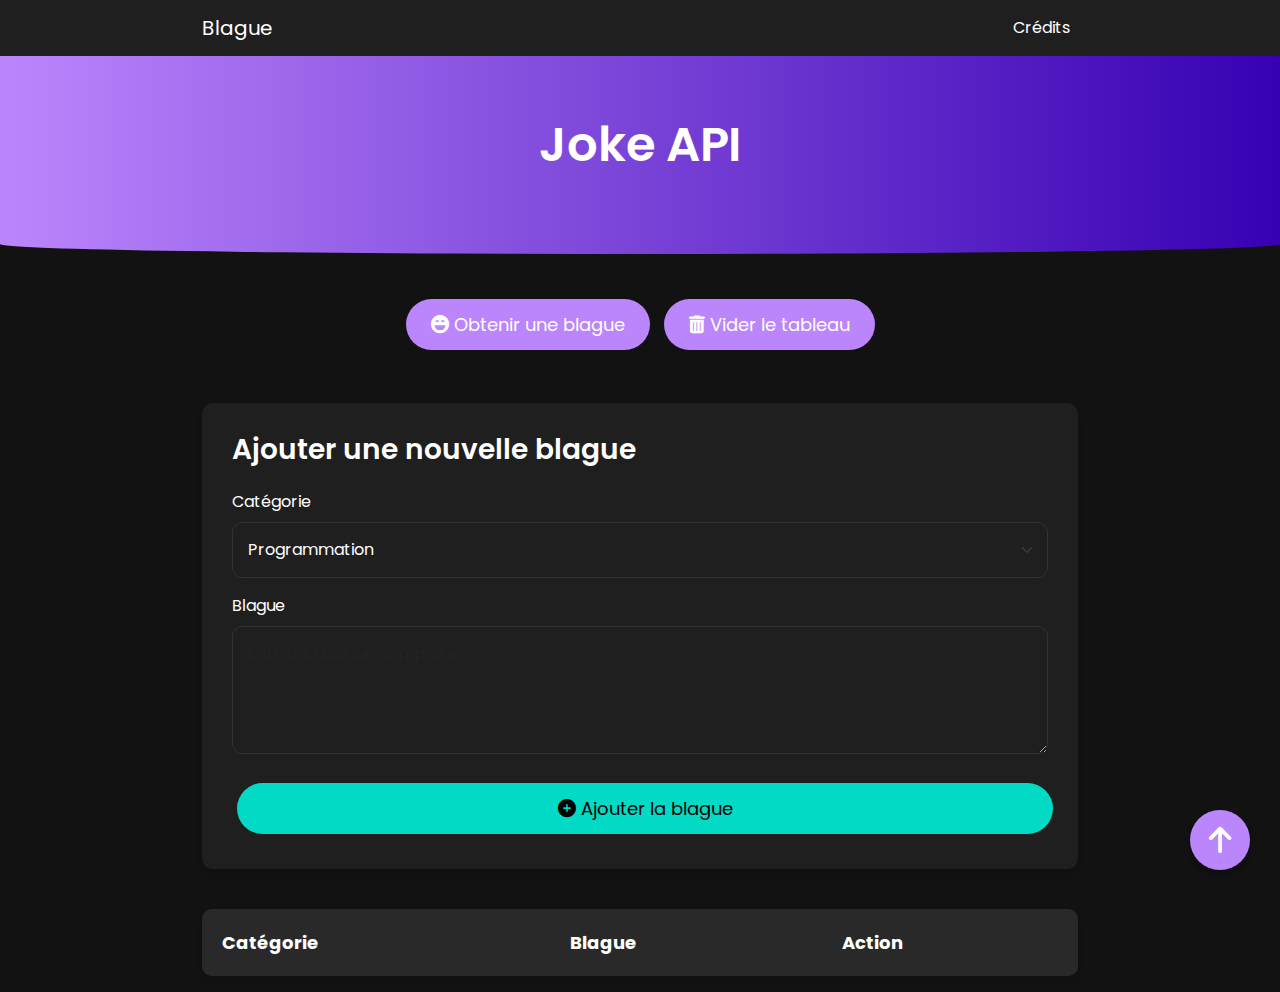
<file: index.html>
<!DOCTYPE html>
<html lang="fr">
<head>
    <meta charset="UTF-8">
    <title>Joke API</title>
    <!-- Inclusion de la feuille de style Bootstrap -->
    <link href="https://cdn.jsdelivr.net/npm/bootstrap@5.3.0/dist/css/bootstrap.min.css" rel="stylesheet">
    <!-- Inclusion des polices Google Fonts -->
    <link rel="stylesheet" href="https://fonts.googleapis.com/css?family=Poppins:400,600&display=swap">
    <!-- Inclusion des icônes Font Awesome -->
    <link rel="stylesheet" href="https://cdnjs.cloudflare.com/ajax/libs/font-awesome/6.0.0-beta3/css/all.min.css" />
    <!-- Inclusion de la feuille de style personnalisée -->
    <link rel="stylesheet" href="assets/style/index.css">
</head>
<body>
    <!-- Barre de navigation -->
    <nav class="navbar navbar-expand-lg navbar-custom">
        <div class="container">
            <a class="navbar-brand" href="#">Blague</a>
            <button class="navbar-toggler" type="button" data-bs-toggle="collapse" data-bs-target="#navbarNav" aria-controls="navbarNav" aria-expanded="false" aria-label="Basculer la navigation">
                <span class="navbar-toggler-icon" style="color: #fff;"></span>
            </button>
            <div class="collapse navbar-collapse" id="navbarNav">
                <ul class="navbar-nav ms-auto">
                    <!-- Lien vers la page des crédits -->
                    <li class="nav-item">
                        <a class="nav-link" href="assets/credits.html">Crédits</a>
                    </li>
                </ul>
            </div>
        </div>
    </nav>

    <!-- En-tête de la page -->
    <header class="header">
        <div class="container">
            <h1>Joke API</h1>
        </div>
    </header>

    <!-- Contenu principal -->
    <div class="container">
        <!-- Boutons pour obtenir une blague et vider le tableau -->
        <div class="text-center mb-5">
            <button id="getJokeBtn" class="btn btn-custom"><i class="fas fa-laugh-beam"></i> Obtenir une blague</button>
            <button id="clearTableBtn" class="btn btn-custom"><i class="fas fa-trash-alt"></i> Vider le tableau</button>
        </div>

        <!-- Formulaire pour ajouter une nouvelle blague -->
        <div class="form-section">
            <h3 class="mb-4">Ajouter une nouvelle blague</h3>
            <form id="addJokeForm">
                <div class="mb-3">
                    <label for="customJokeCategory" class="form-label">Catégorie</label>
                    <select class="form-select" id="customJokeCategory">
                        <option value="Programming">Programmation</option>
                        <option value="Miscellaneous">Divers</option>
                        <option value="Dark">Noir</option>
                        <option value="Pun">Jeu de mots</option>
                        <option value="Spooky">Épouvante</option>
                        <option value="Christmas">Noël</option>
                        <option value="Personnalisée">Personnalisée</option>
                    </select>
                </div>
                <div class="mb-4">
                    <label for="customJokeText" class="form-label">Blague</label>
                    <textarea class="form-control" id="customJokeText" rows="4" placeholder="Entrez la blague complète"></textarea>
                </div>
                <button type="submit" class="btn btn-success w-100"><i class="fas fa-plus-circle"></i> Ajouter la blague</button>
            </form>
        </div>

        <!-- Tableau pour afficher les blagues -->
        <table class="table table-construction" id="jokesTable">
            <thead>
                <tr>
                    <th>Catégorie</th>
                    <th>Blague</th>
                    <th>Action</th>
                </tr>
            </thead>
            <tbody id="jokesTableBody">
                <!-- Les blagues ajoutées apparaîtront ici -->
            </tbody>
        </table>
    </div>

    <!-- Bouton pour remonter en haut de la page -->
    <button onclick="scrollToTop()" class="btn-floating"><i class="fas fa-arrow-up"></i></button>

    <!-- Inclusion des scripts jQuery et Bootstrap -->
    <script src="https://code.jquery.com/jquery-3.5.1.min.js"></script>
    <script src="https://cdn.jsdelivr.net/npm/bootstrap@5.3.0/dist/js/bootstrap.bundle.min.js"></script>
    <!-- Inclusion du script personnalisé -->
    <script src="assets/script/index.js"></script>
</body>
</html>
</file>
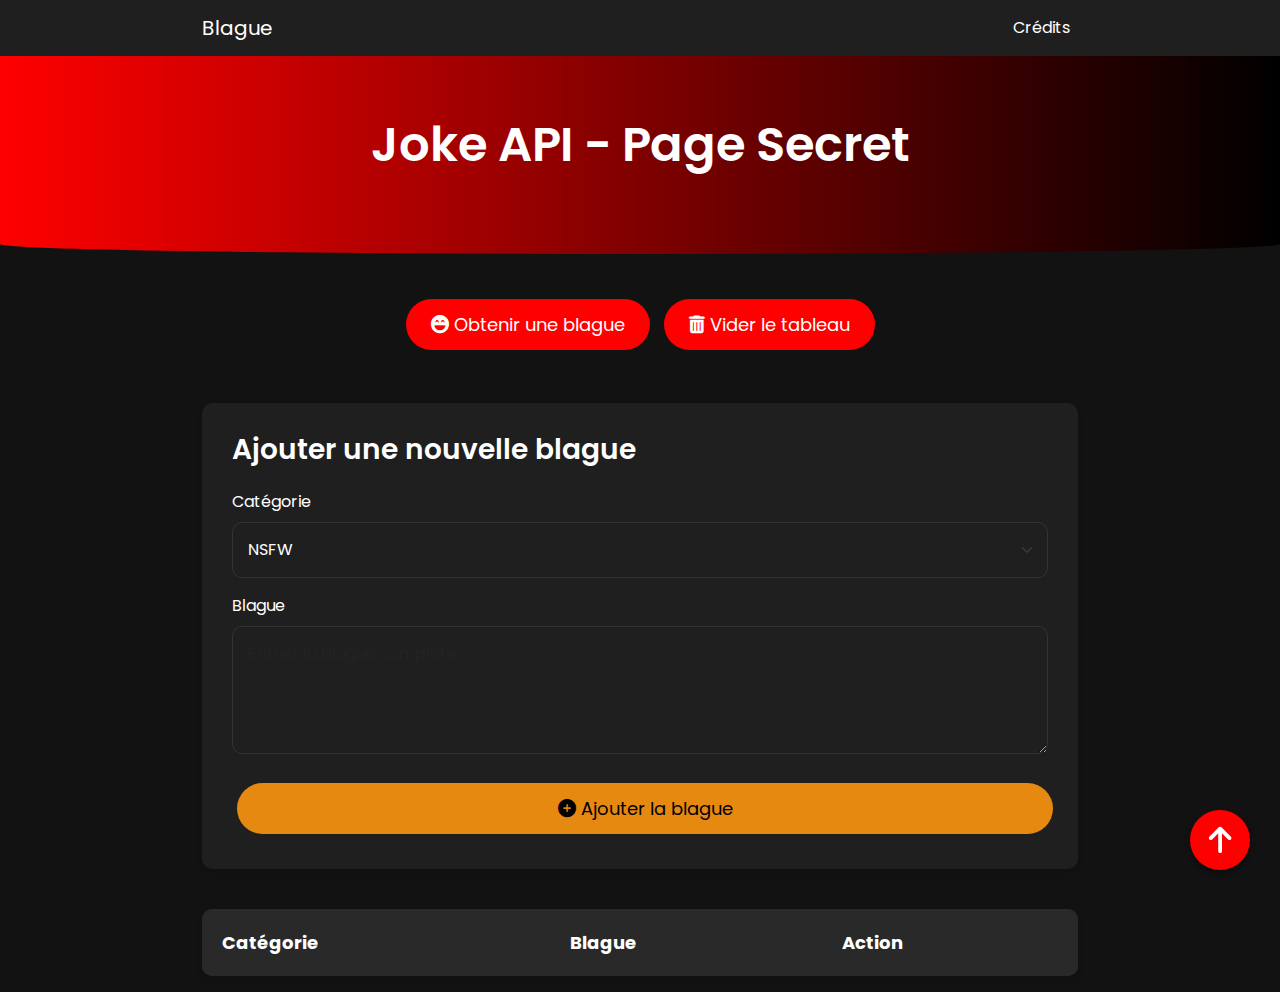
<file: assets/secret.html>
<!DOCTYPE html>
<html lang="fr">
<head>
    <meta charset="UTF-8">
    <title>Joke API</title>
    <!-- Inclusion de la feuille de style Bootstrap -->
    <link href="https://cdn.jsdelivr.net/npm/bootstrap@5.3.0/dist/css/bootstrap.min.css" rel="stylesheet">
    <!-- Inclusion des polices Google Fonts -->
    <link rel="stylesheet" href="https://fonts.googleapis.com/css?family=Poppins:400,600&display=swap">
    <!-- Inclusion des icônes Font Awesome -->
    <link rel="stylesheet" href="https://cdnjs.cloudflare.com/ajax/libs/font-awesome/6.0.0-beta3/css/all.min.css" />
    <!-- Inclusion de la feuille de style personnalisée -->
    <link rel="stylesheet" href="style/secret.css">
</head>
<body>
    <!-- Barre de navigation -->
    <nav class="navbar navbar-expand-lg navbar-custom">
        <div class="container">
            <a class="navbar-brand" href="../index.html">Blague</a>
            <button class="navbar-toggler" type="button" data-bs-toggle="collapse" data-bs-target="#navbarNav" aria-controls="navbarNav" aria-expanded="false" aria-label="Basculer la navigation">
                <span class="navbar-toggler-icon" style="color: #fff;"></span>
            </button>
            <div class="collapse navbar-collapse" id="navbarNav">
                <ul class="navbar-nav ms-auto">
                    <!-- Lien vers la page des crédits -->
                    <li class="nav-item">
                        <a class="nav-link" href="credits.html">Crédits</a>
                    </li>
                </ul>
            </div>
        </div>
    </nav>

    <!-- En-tête de la page -->
    <header class="header">
        <div class="container">
            <h1>Joke API - Page Secret</h1>
        </div>
    </header>

    <!-- Contenu principal -->
    <div class="container">
        <!-- Boutons pour obtenir une blague et vider le tableau -->
        <div class="text-center mb-5">
            <button id="getJokeBtn" class="btn btn-custom"><i class="fas fa-laugh-beam"></i> Obtenir une blague</button>
            <button id="clearTableBtn" class="btn btn-custom"><i class="fas fa-trash-alt"></i> Vider le tableau</button>
        </div>

<!-- Formulaire pour ajouter une nouvelle blague -->
<div class="form-section">
    <h3 class="mb-4">Ajouter une nouvelle blague</h3>
    <form id="addJokeForm">
        <div class="mb-3">
            <label for="customJokeCategory" class="form-label">Catégorie</label>
            <select class="form-select" id="customJokeCategory">
                <option value="NSFW">NSFW</option>
                <option value="Religious">Religieuse</option>
                <option value="Political">Politique</option>
                <option value="Racist">Raciste</option>
                <option value="Sexist">Sexiste</option>
                <option value="Explicit">Explicite</option>
            </select>
        </div>
        <div class="mb-4">
            <label for="customJokeText" class="form-label">Blague</label>
            <textarea class="form-control" id="customJokeText" rows="4" placeholder="Entrez la blague complète"></textarea>
        </div>
        <button type="submit" class="btn btn-success w-100"><i class="fas fa-plus-circle"></i> Ajouter la blague</button>
    </form>
</div>



        <!-- Tableau pour afficher les blagues -->
        <table class="table table-construction" id="jokesTable">
            <thead>
                <tr>
                    <th>Catégorie</th>
                    <th>Blague</th>
                    <th>Action</th>
                </tr>
            </thead>
            <tbody id="jokesTableBody">
                <!-- Les blagues ajoutées apparaîtront ici -->
            </tbody>
        </table>
    </div>

    <!-- Bouton pour remonter en haut de la page -->
    <button onclick="scrollToTop()" class="btn-floating"><i class="fas fa-arrow-up"></i></button>

    <!-- Inclusion des scripts jQuery et Bootstrap -->
    <script src="https://code.jquery.com/jquery-3.5.1.min.js"></script>
    <script src="https://cdn.jsdelivr.net/npm/bootstrap@5.3.0/dist/js/bootstrap.bundle.min.js"></script>
    <!-- Inclusion du script personnalisé -->
    <script src="script/secret.js"></script>
</body>
</html>
</file>
<file: assets/style/index.css>
body {
    background-color: #121212;
    font-family: 'Poppins', sans-serif;
    color: #fff;
}
.container {
    max-width: 900px;
}
h1, h3 {
    font-weight: 600;
}
.btn-custom {
    background-color: #bb86fc;
    color: #fff;
    border: none;
    border-radius: 30px;
    padding: 12px 25px;
    font-size: 18px;
    margin: 5px;
    transition: background-color 0.3s ease;
}
.btn-custom:hover {
    background-color: #9f6ffc;
}
.btn-success {
    background-color: #03dac6;
    border: none;
    border-radius: 30px;
    padding: 12px 25px;
    font-size: 18px;
    margin: 5px;
    transition: background-color 0.3s ease;
    color: #000;
}
.btn-success:hover {
    background-color: #02c7b5;
}
.btn-danger {
    background-color: #cf6679;
    border: none;
    border-radius: 30px;
    padding: 8px 20px;
    font-size: 16px;
    margin: 2px;
    transition: background-color 0.3s ease;
    color: #fff;
}
.btn-danger:hover {
    background-color: #b25565;
}
.form-control, .form-select {
    background-color: #1f1f1f;
    color: #fff;
    border-radius: 10px;
    padding: 15px;
    font-size: 16px;
    border: 1px solid #333;
    transition: border-color 0.3s ease;
}
.form-control:focus, .form-select:focus {
    border-color: #bb86fc;
    box-shadow: none;
}
.table {
    background-color: #1f1f1f;
    margin-top: 20px;
    border-radius: 10px;
    overflow: hidden;
    color: #fff;
    box-shadow: 0 4px 6px rgba(0,0,0,0.1);
}
.table th, .table td {
    vertical-align: middle;
    border: none;
}
.table th {
    background-color: #292929;
    color: #fff;
    padding: 20px;
    font-size: 18px;
}
.table td {
    padding: 15px;
    border-top: 1px solid #333;
}
.table tbody tr:hover {
    background-color: #2c2c2c;
}
.icon-button {
    background: none;
    border: none;
    color: #cf6679;
    font-size: 20px;
    cursor: pointer;
    transition: color 0.3s ease;
}
.icon-button:hover {
    color: #b25565;
}
.header {
    background-image: linear-gradient(to right, #bb86fc, #3700b3);
    color: #fff;
    padding: 60px 0;
    text-align: center;
    margin-bottom: 40px;
    border-radius: 0 0 50% 50% / 5%;
}
.header h1 {
    font-size: 48px;
    margin-bottom: 20px;
}
.header p {
    font-size: 20px;
}
.form-section {
    background-color: #1f1f1f;
    padding: 30px;
    border-radius: 10px;
    box-shadow: 0 4px 6px rgba(0,0,0,0.1);
    margin-bottom: 40px;
}
.btn-floating {
    position: fixed;
    bottom: 30px;
    right: 30px;
    background-color: #bb86fc;
    color: #fff;
    border: none;
    border-radius: 50%;
    width: 60px;
    height: 60px;
    font-size: 30px;
    box-shadow: 0 4px 6px rgba(0,0,0,0.3);
    transition: background-color 0.3s ease;
    cursor: pointer;
}
.btn-floating:hover {
    background-color: #9f6ffc;
}

@keyframes fadeIn {
    from { opacity: 0; transform: translateY(20px); }
    to { opacity: 1; transform: translateY(0); }
}
@keyframes fadeOut {
    from { opacity: 1; }
    to { opacity: 0; }
}
.fade-in {
    animation: fadeIn 0.5s ease forwards;
}
.fade-out {
    animation: fadeOut 0.5s ease forwards;
}
.table-construction {
    animation: fadeIn 1s ease forwards;
}
.table-destruction {
    animation: fadeOut 0.5s ease forwards;
}
.navbar-custom {
    background-color: #1f1f1f;
}
.navbar-custom .navbar-brand, .navbar-custom .nav-link {
    color: #fff;
}
.navbar-custom .nav-link:hover {
    color: #bb86fc;
}
</file>
<file: assets/style/secret.css>
body {
    background-color: #121212;
    font-family: 'Poppins', sans-serif;
    color: #fff;
}
.container {
    max-width: 900px;
}
h1, h3 {
    font-weight: 600;
}
.btn-custom {
    background-color: #ff0000;
    color: #fff;
    border: none;
    border-radius: 30px;
    padding: 12px 25px;
    font-size: 18px;
    margin: 5px;
    transition: background-color 0.3s ease;
}
.btn-custom:hover {
    background-color: #ff0000;
}
.btn-success {
    background-color: rgb(230, 137, 16);
    border: none;
    border-radius: 30px;
    padding: 12px 25px;
    font-size: 18px;
    margin: 5px;
    transition: background-color 0.3s ease;
    color: #000;
}
.btn-success:hover {
    background-color: #ffcc00e0;
}
.btn-danger {
    background-color: #cf6679;
    border: none;
    border-radius: 30px;
    padding: 8px 20px;
    font-size: 16px;
    margin: 2px;
    transition: background-color 0.3s ease;
    color: #fff;
}
.btn-danger:hover {
    background-color: #b25565;
}
.form-control, .form-select {
    background-color: #1f1f1f;
    color: #fff;
    border-radius: 10px;
    padding: 15px;
    font-size: 16px;
    border: 1px solid #333;
    transition: border-color 0.3s ease;
}
.form-control:focus, .form-select:focus {
    border-color: #bb86fc;
    box-shadow: none;
}
.table {
    background-color: #1f1f1f;
    margin-top: 20px;
    border-radius: 10px;
    overflow: hidden;
    color: #fff;
    box-shadow: 0 4px 6px rgba(0,0,0,0.1);
}
.table th, .table td {
    vertical-align: middle;
    border: none;
}
.table th {
    background-color: #292929;
    color: #fff;
    padding: 20px;
    font-size: 18px;
}
.table td {
    padding: 15px;
    border-top: 1px solid #333;
}
.table tbody tr:hover {
    background-color: #2c2c2c;
}
.icon-button {
    background: none;
    border: none;
    color: #cf6679;
    font-size: 20px;
    cursor: pointer;
    transition: color 0.3s ease;
}
.icon-button:hover {
    color: #b25565;
}
.header {
    background-image: linear-gradient(to right, #ff0000, #000000);
    color: #fff;
    padding: 60px 0;
    text-align: center;
    margin-bottom: 40px;
    border-radius: 0 0 50% 50% / 5%;
}
.header h1 {
    font-size: 48px;
    margin-bottom: 20px;
}
.header p {
    font-size: 20px;
}
.form-section {
    background-color: #1f1f1f;
    padding: 30px;
    border-radius: 10px;
    box-shadow: 0 4px 6px rgba(0,0,0,0.1);
    margin-bottom: 40px;
}
.btn-floating {
    position: fixed;
    bottom: 30px;
    right: 30px;
    background-color: #ff0000;
    color: #fff;
    border: none;
    border-radius: 50%;
    width: 60px;
    height: 60px;
    font-size: 30px;
    box-shadow: 0 4px 6px rgba(0,0,0,0.3);
    transition: background-color 0.3s ease;
    cursor: pointer;
}
.btn-floating:hover {
    background-color: #ff0000;
}

@keyframes fadeIn {
    from { opacity: 0; transform: translateY(20px); }
    to { opacity: 1; transform: translateY(0); }
}
@keyframes fadeOut {
    from { opacity: 1; }
    to { opacity: 0; }
}
.fade-in {
    animation: fadeIn 0.5s ease forwards;
}
.fade-out {
    animation: fadeOut 0.5s ease forwards;
}
.table-construction {
    animation: fadeIn 1s ease forwards;
}
.table-destruction {
    animation: fadeOut 0.5s ease forwards;
}
.navbar-custom {
    background-color: #1f1f1f;
}
.navbar-custom .navbar-brand, .navbar-custom .nav-link {
    color: #fff;
}
.navbar-custom .nav-link:hover {
    color: #bb86fc;
}
</file>
